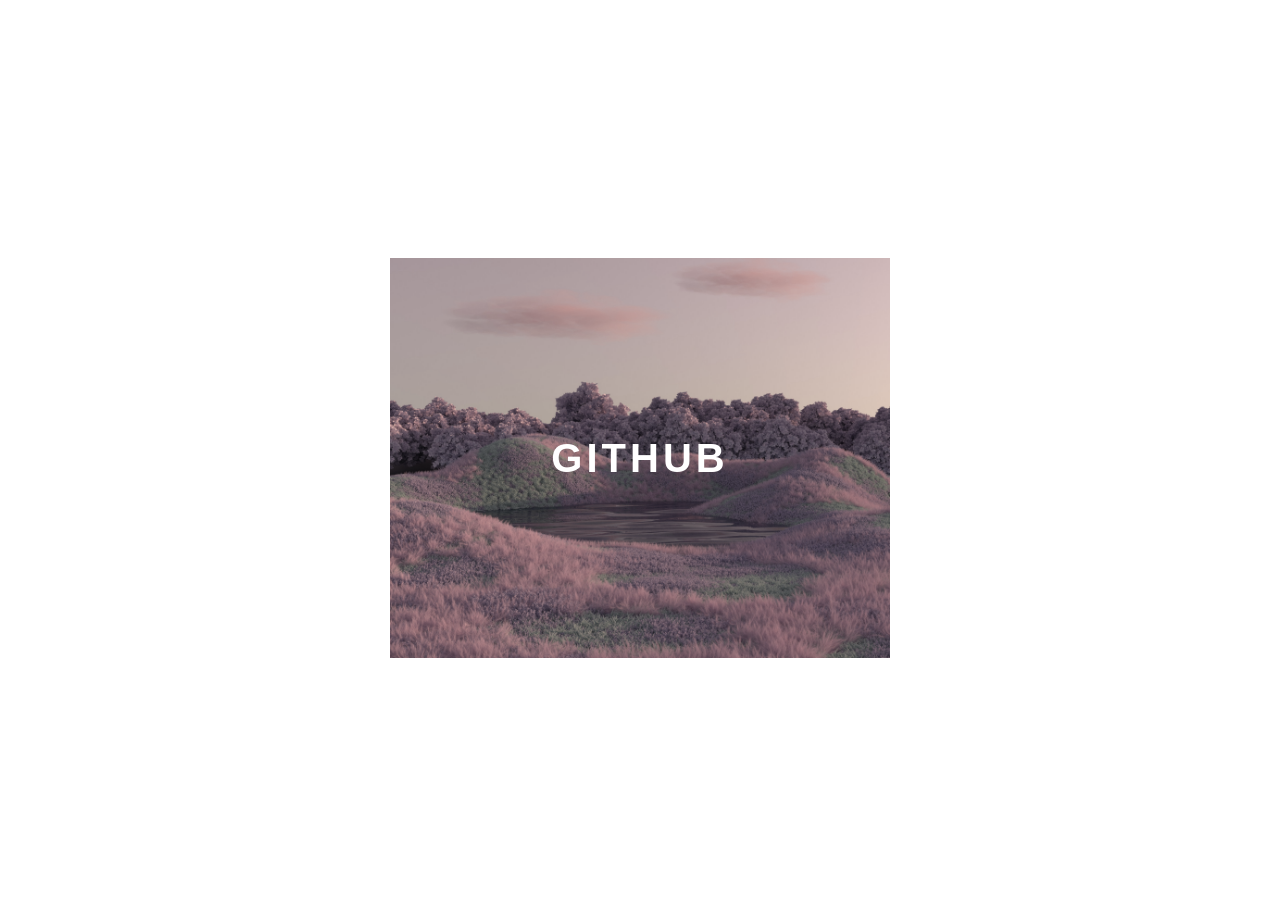
<file: Desenvolvendo um menu hamburguer e morphing menu com CSS/index.html>
<!DOCTYPE html>
<html lang="pt-br">
<head>
    <meta charset="UTF-8">
    <meta http-equiv="X-UA-Compatible" content="IE=edge">
    <meta name="viewport" content="width=device-width, initial-scale=1.0">
    <title>Document</title>
    <link rel="stylesheet" href="style.css">
</head>
<body>
    <div class="container">
          <div class="card">
              <div class="card-wrapper">
                <h2>Github</h2>
                <p>Veja meus projetos</p>
            </div>
          </div>
    </div>
</body>
</html>
</file>
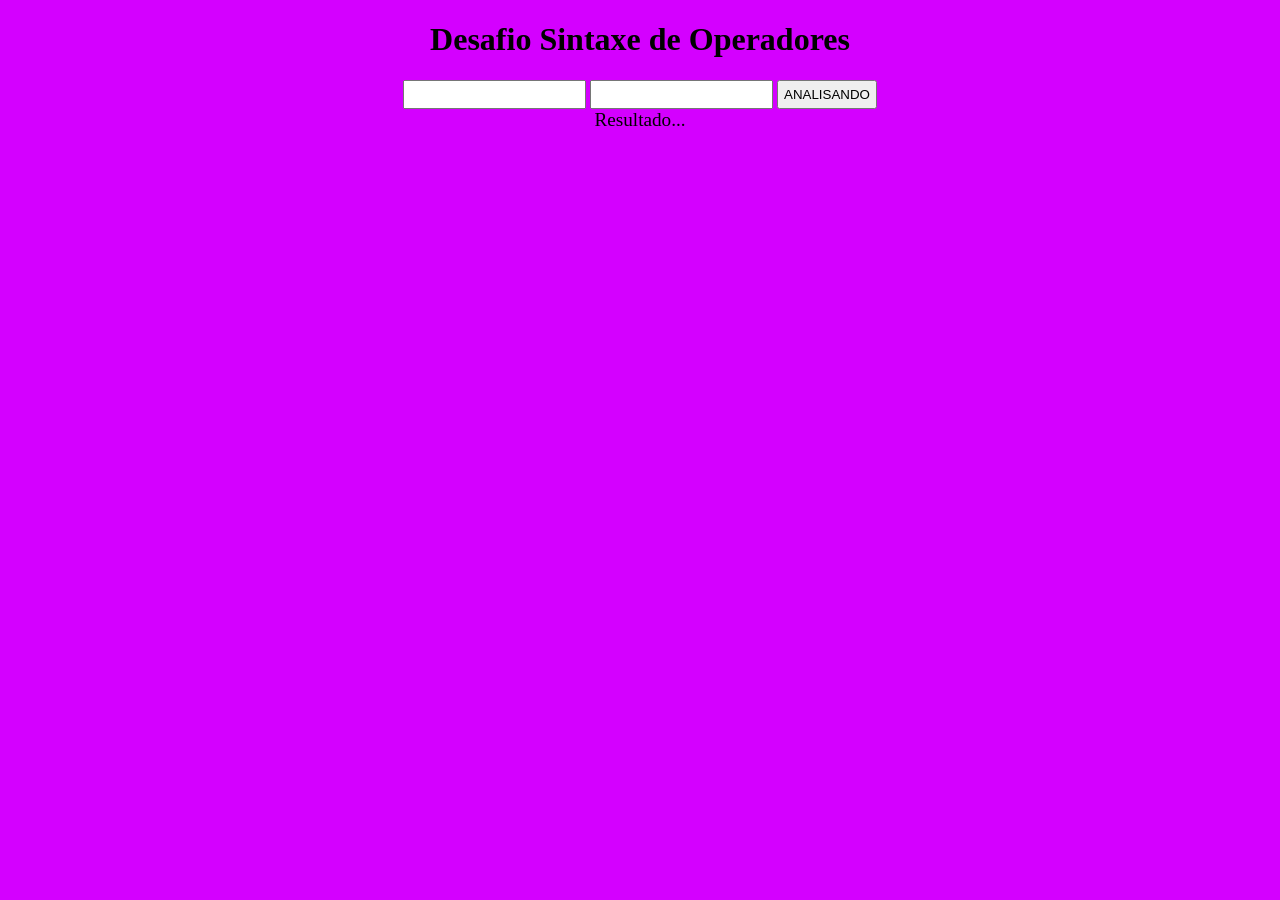
<file: sintaxe de operadores/index.html>
<!DOCTYPE html>
<html lang="pt-br">
<head>
    <meta charset="UTF-8">
    <meta http-equiv="X-UA-Compatible" content="IE=edge">
    <meta name="viewport" content="width=device-width, initial-scale=1.0">
    <title>Document</title>
    <link rel="stylesheet" href="style.css">
</head>
<body>
    <div>
        <h1>Desafio Sintaxe de Operadores</h1>
        <input type="number" name="txt1" id="txt1">
        <input type="number" name="txt2" id="txt2">
        <input type="button" value="ANALISANDO" onclick="testar()">
        
    </div> 
    <div id="res" style="font-size:larger">
        Resultado...
    </div>
    <script src="script.js"></script>
</body>
</html>
</file>
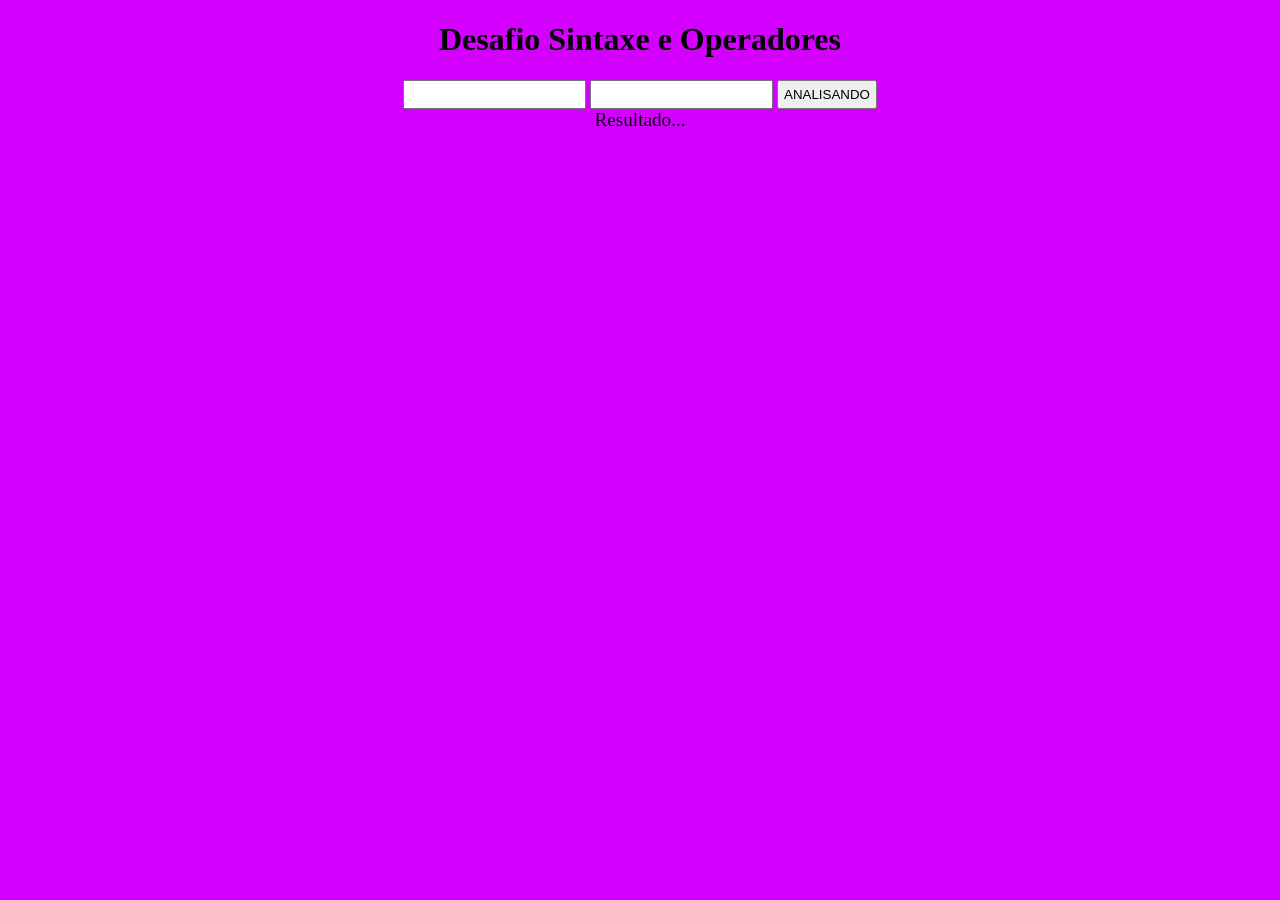
<file: sintaxe e operadores/index.html>
<!DOCTYPE html>
<html lang="pt-br">
<head>
    <meta charset="UTF-8">
    <meta http-equiv="X-UA-Compatible" content="IE=edge">
    <meta name="viewport" content="width=device-width, initial-scale=1.0">
    <title>Document</title>
    <link rel="stylesheet" href="style.css">
</head>
<body>
    <div>
        <h1>Desafio Sintaxe e Operadores</h1>
        <input type="number" name="txt1" id="txt1">
        <input type="number" name="txt2" id="txt2">
        <input type="button" value="ANALISANDO" onclick="testar()">
        
    </div> 
    <div id="res" style="font-size:larger">
        Resultado...
    </div>
    <script src="script.js"></script>
</body>
</html>
</file>
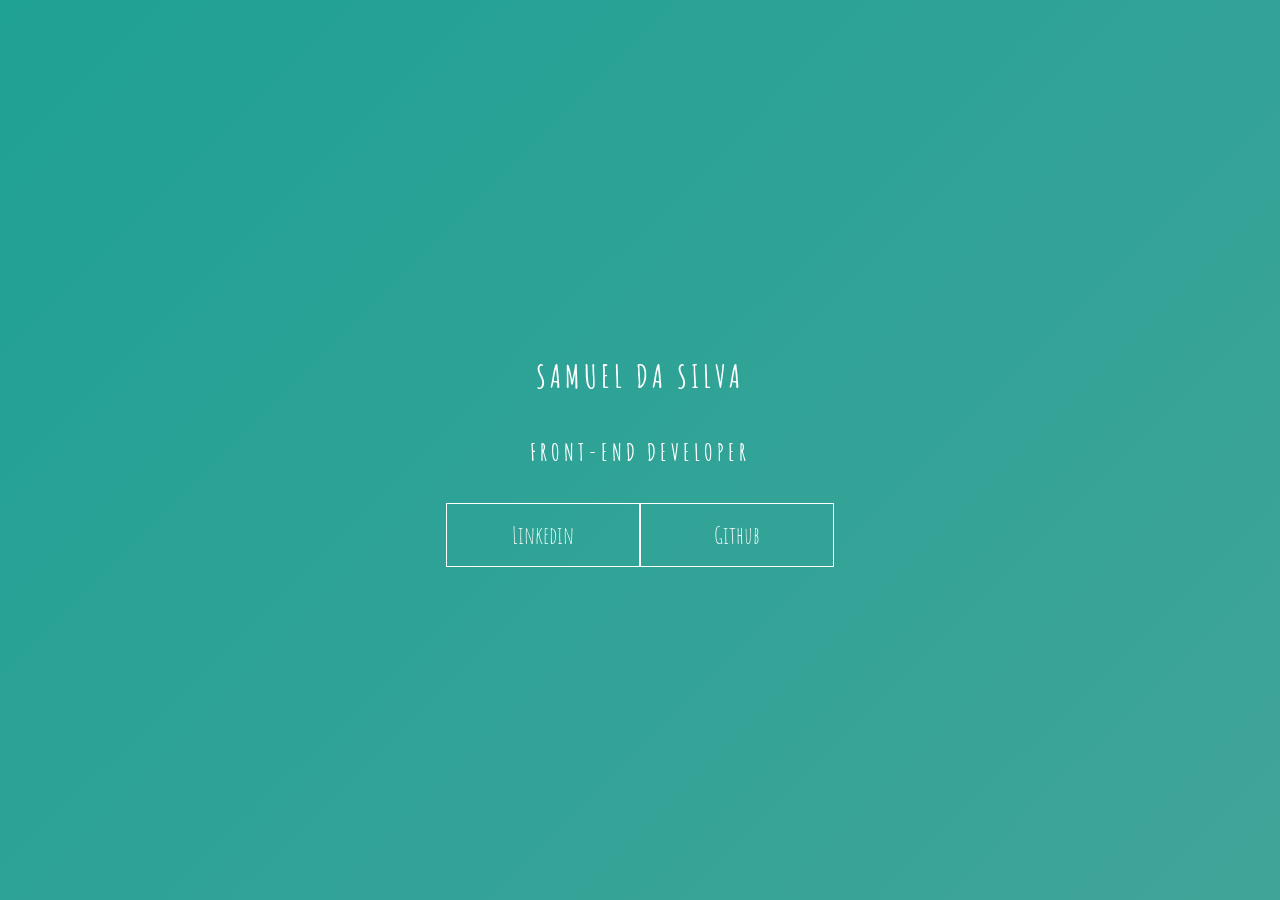
<file: Desenvolvendo um menu hamburguer e morphing menu com CSS/frames/index.html>
<!DOCTYPE html>
<html lang="pt-br">
<head>
    <meta charset="UTF-8">
    <meta http-equiv="X-UA-Compatible" content="IE=edge">
    <meta name="viewport" content="width=device-width, initial-scale=1.0">
    <title>Document</title>
    <link rel="stylesheet" href="style.css">
</head>
<body>
    <main class="wrapper">
        <h1>SAMUEL DA SILVA</h1>
        <h2>FRONT-END DEVELOPER</h2>
        <div class="social-media">
            <a href="https://www.linkedin.com/in/samuel-da-silva-oliveira-222209233/" target="_blank">Linkedin</a>
            <a href="https://github.com/Samuelsos007?tab=repositories" target="_blank">Github</a>
        </div>
    </main>
</body>
</html>
</file>
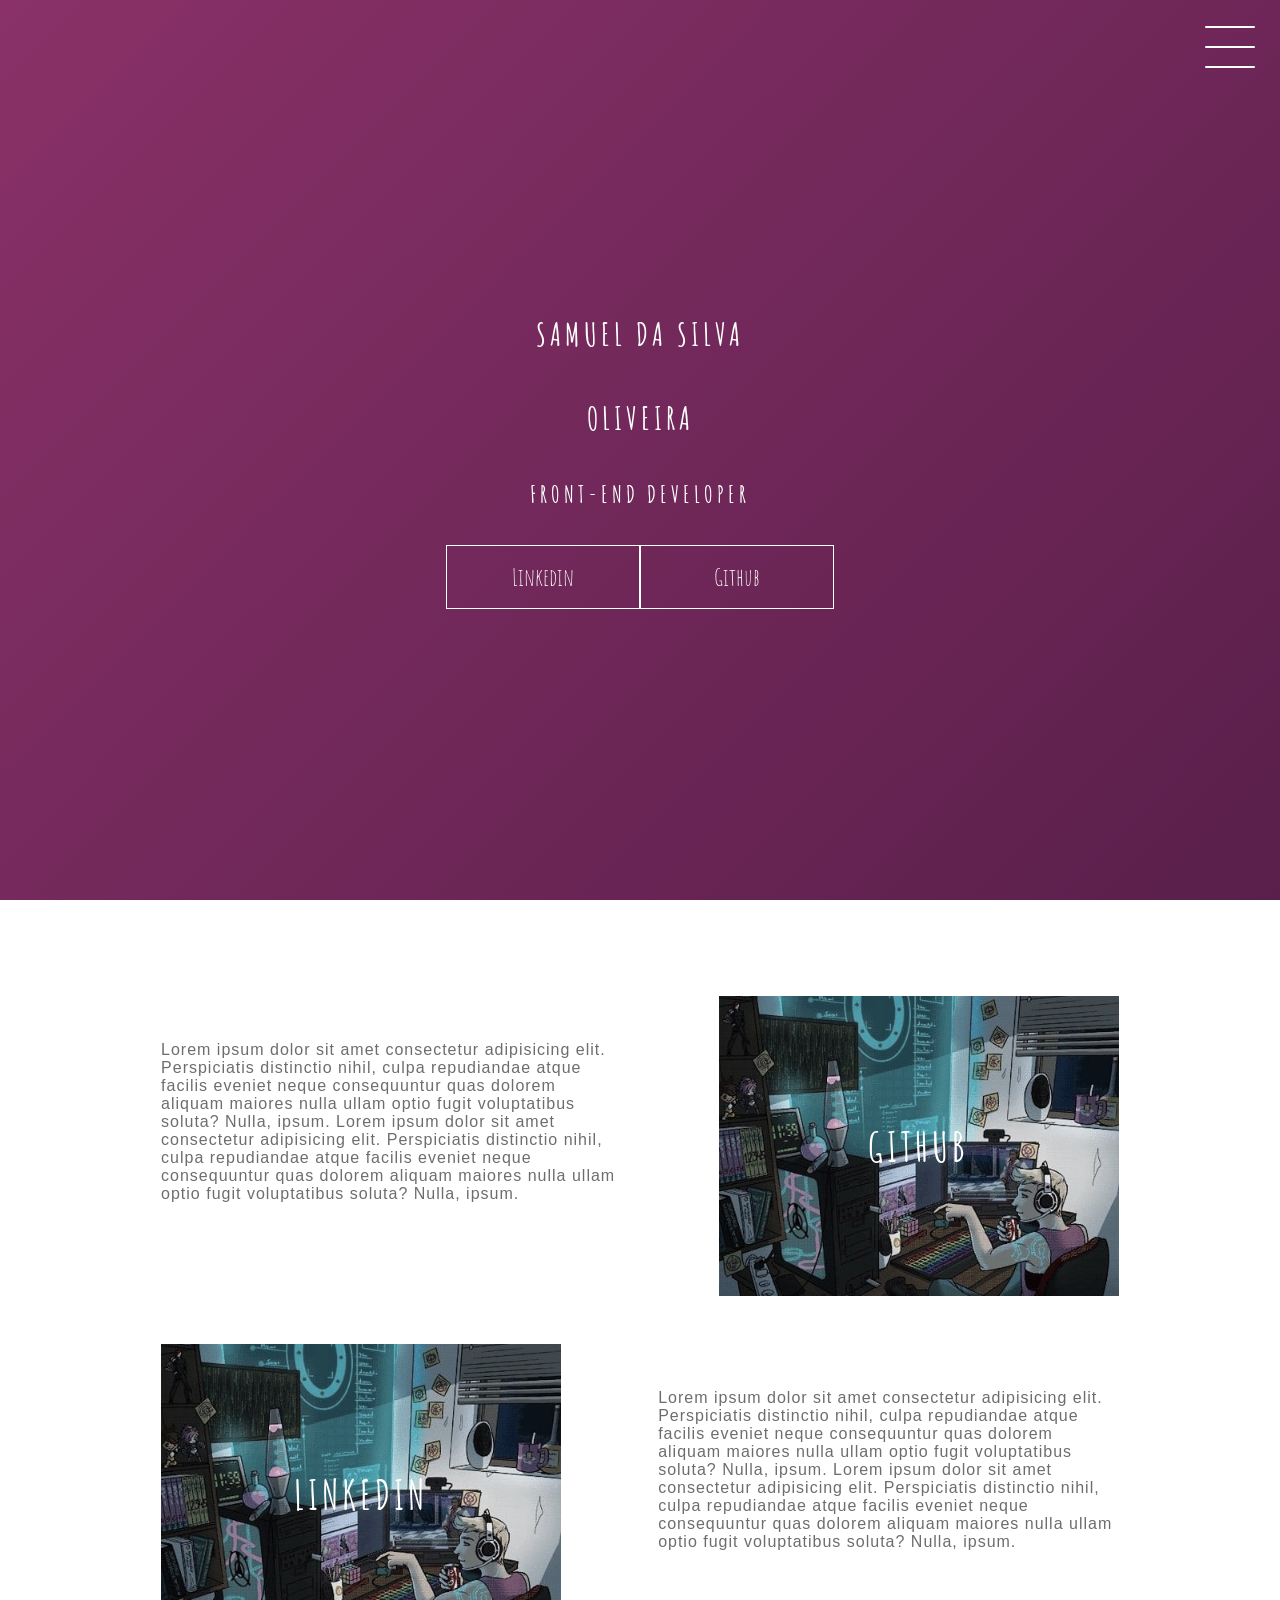
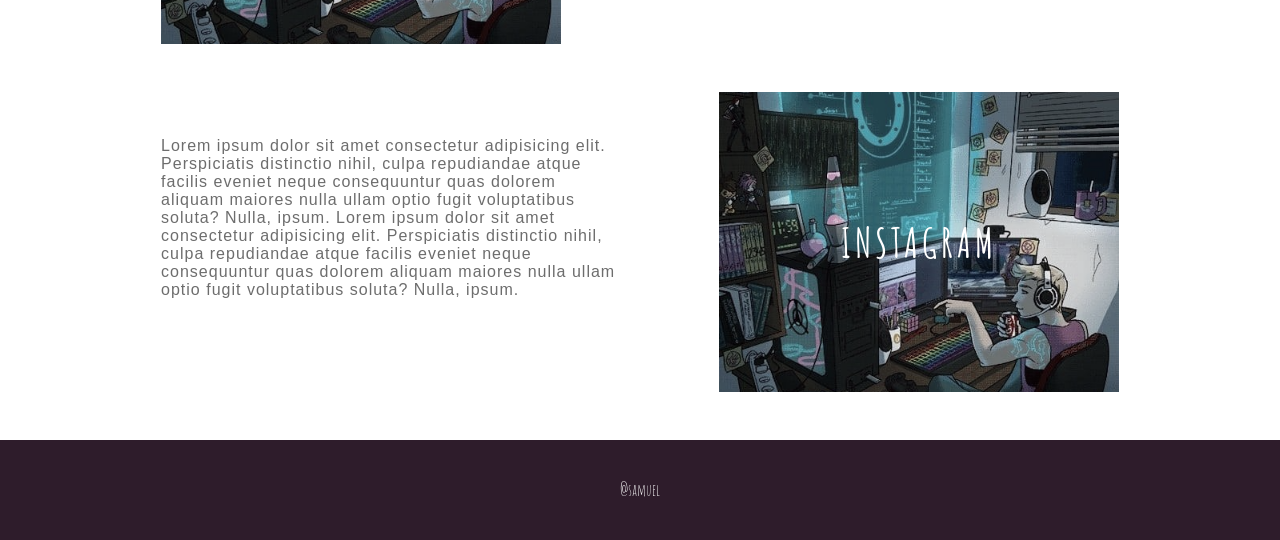
<file: Desenvolvendo um menu hamburguer e morphing menu com CSS/projeto final/index.html>
<!DOCTYPE html>
<html lang="en">
<head>
    <meta charset="UTF-8">
    <meta name="viewport" content="width=device-width, initial-scale=1.0">
    <link rel="stylesheet" href="style.css">
    <title>Document</title>
</head>
<body>
    <header class="header-wrapper">
        <div class="header">
            <div class="checkbox-container">
                <div class="checkbox-wrapper">
                    <input type="checkbox" id="toggle">
                    <label class="checkbox" for="toggle">
                        <div class="trace"></div>
                        <div class="trace"></div>
                        <div class="trace"></div>
                    </label>
                    <div class="menu"></div>
                    <nav class="menu-items">
                        <ul>
                            <li>
                                <a href="">Home</a>
                            </li>
                            <li>
                                <a href="">Sobre</a>
                            </li>
                            <li>
                                <a href="">Projetos</a>
                            </li>
                        </ul>
                    </nav>
                </div>
            </div>
        </div>
        <h1>Samuel da Silva </h1>
        <h1>Oliveira</h1>
        <h2>Front-end Developer</h2>
        <div class="social-media">
            <a href="https://www.linkedin.com/in/samuel-da-silva-oliveira-222209233/" target="_blank">Linkedin</a>
            <a href="https://github.com/Samuelsos007" target="_blank">Github</a>
        </div>
    </header>
    <div class="container">
        <div class="card-container">
            <div class="card-text">Lorem ipsum dolor sit amet consectetur adipisicing elit. Perspiciatis distinctio nihil, culpa repudiandae atque facilis eveniet neque
             consequuntur quas dolorem aliquam maiores nulla ullam optio fugit voluptatibus soluta? Nulla, ipsum.
             Lorem ipsum dolor sit amet consectetur adipisicing elit. Perspiciatis distinctio nihil, culpa repudiandae atque facilis eveniet neque
             consequuntur quas dolorem aliquam maiores nulla ullam optio fugit voluptatibus soluta? Nulla, ipsum.
            </div>
            <div class="card">
                <div class="card-wrapper">
                    <h2>Github</h2>
                    <p>Veja meus projetos!</p>
                </div>
            </div>
        </div>

        <div class="card-container">
            <div class="card">
                <div class="card-wrapper">
                    <h2>Linkedin</h2>
                    <p>Vem ver minha carreira profissional!</p>
                </div>
            </div>
            <div class="card-text">Lorem ipsum dolor sit amet consectetur adipisicing elit. Perspiciatis distinctio nihil, culpa repudiandae atque facilis eveniet neque
             consequuntur quas dolorem aliquam maiores nulla ullam optio fugit voluptatibus soluta? Nulla, ipsum.
             Lorem ipsum dolor sit amet consectetur adipisicing elit. Perspiciatis distinctio nihil, culpa repudiandae atque facilis eveniet neque
             consequuntur quas dolorem aliquam maiores nulla ullam optio fugit voluptatibus soluta? Nulla, ipsum.
            </div>
        </div>
        
        <div class="card-container">
            <div class="card-text">Lorem ipsum dolor sit amet consectetur adipisicing elit. Perspiciatis distinctio nihil, culpa repudiandae atque facilis eveniet neque
             consequuntur quas dolorem aliquam maiores nulla ullam optio fugit voluptatibus soluta? Nulla, ipsum.
             Lorem ipsum dolor sit amet consectetur adipisicing elit. Perspiciatis distinctio nihil, culpa repudiandae atque facilis eveniet neque
             consequuntur quas dolorem aliquam maiores nulla ullam optio fugit voluptatibus soluta? Nulla, ipsum.
            </div>
            <div class="card">
                <div class="card-wrapper">
                    <h2>Instagram</h2>
                    <p>Ou mais do meu dia-a-dia ;)</p>
                </div>
            </div>
        </div>
    </div>
    <footer class="footer">
        @samuel
    </footer>
</body>
</html>
</file>
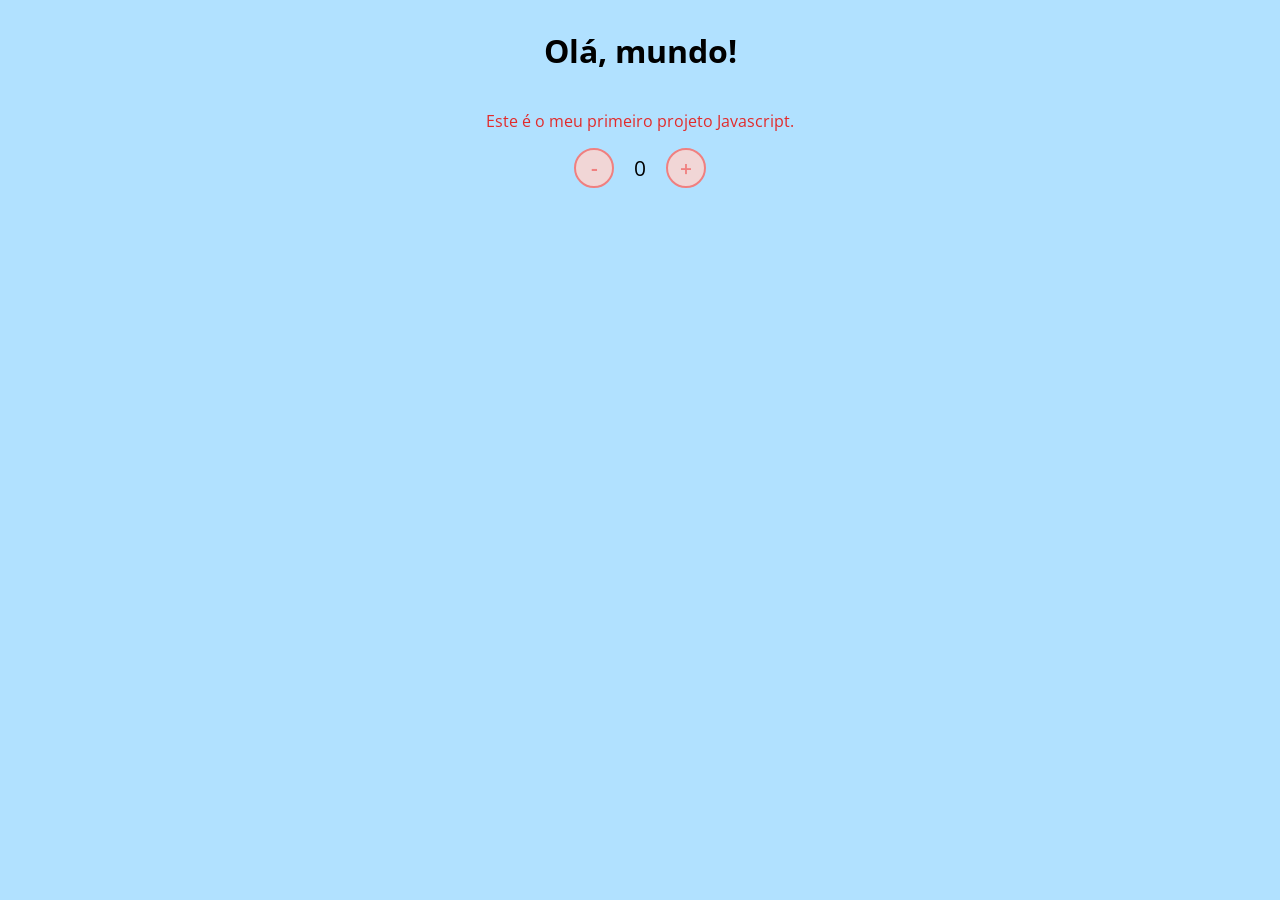
<file: introdução a javascript/contador de 1 a 10/index.html>
<!DOCTYPE html>
<html lang="en">
<head>
    <meta charset="UTF-8">
    <meta name="viewport" content="width=device-width, initial-scale=1.0">
    <link rel="stylesheet" href="index.css" />
    <title>Contador</title>
</head>
<body>
    <h1>Olá, mundo!</h1>
    <p>Este é o meu primeiro projeto Javascript.</p>
    <div id="counter">
        <button name="subtrair" onclick="decrement()">-</button>
        <span id="currentNumber">0</span>
        <button name="adicionar" onclick="increment()">+</button>
    </div>
    <script src="index.js"></script>
</body>
</html>
</file>
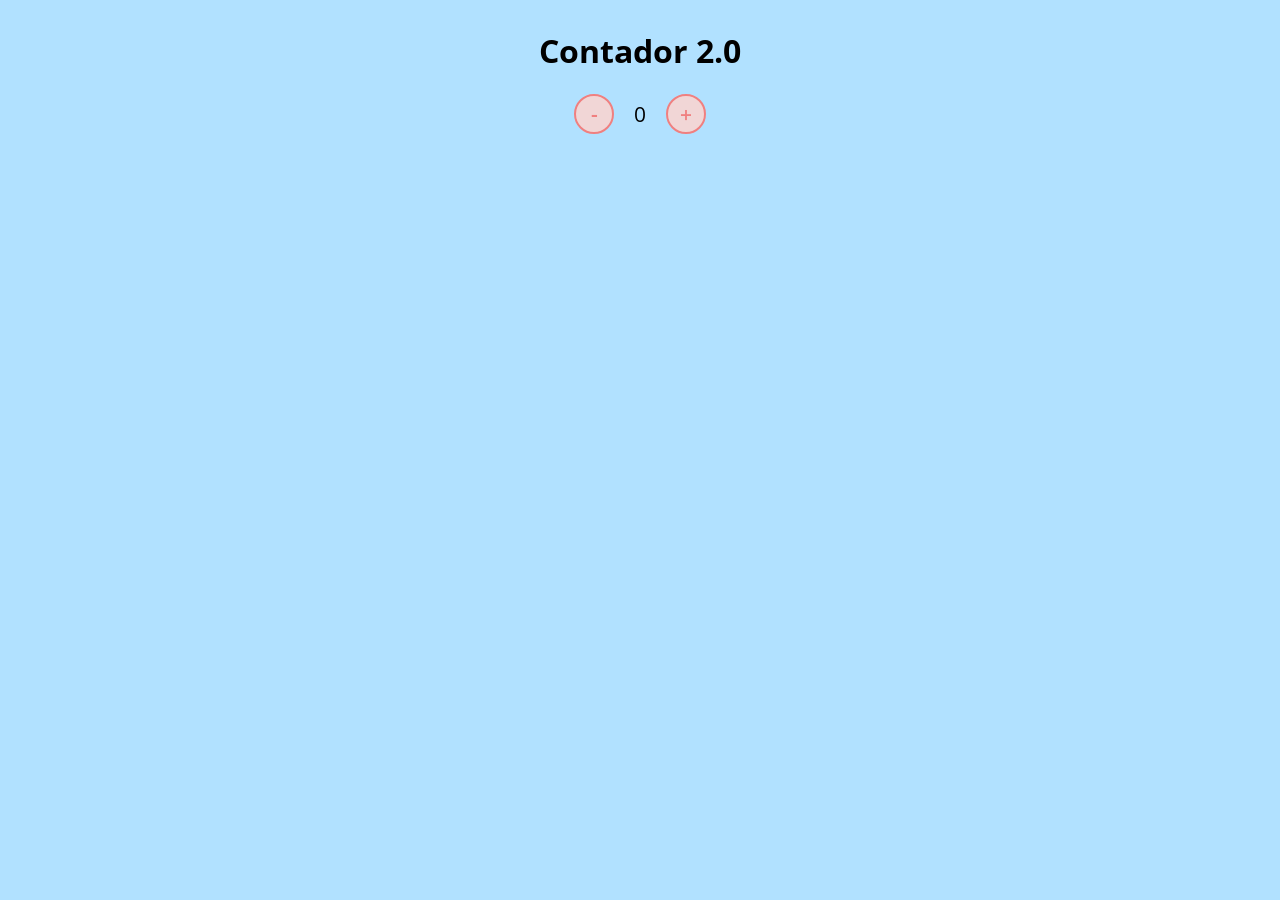
<file: introdução a javascript/contador de 2.0/index.html>
<!DOCTYPE html>
<html lang="en">
<head>
    <meta charset="UTF-8">
    <meta name="viewport" content="width=device-width, initial-scale=1.0">
    <link rel="stylesheet" href="index.css" />
    <title>Contador</title>
</head>
<body>
    <h1>Contador 2.0</h1>
    <div id="counter">
        <button name="subtrair" onclick="decrement()">-</button>
        <span id="currentNumber">0</span>
        <button name="adicionar" onclick="increment()">+</button>
    </div>
    <script src="index.js"></script>
</body>
</html>
</file>
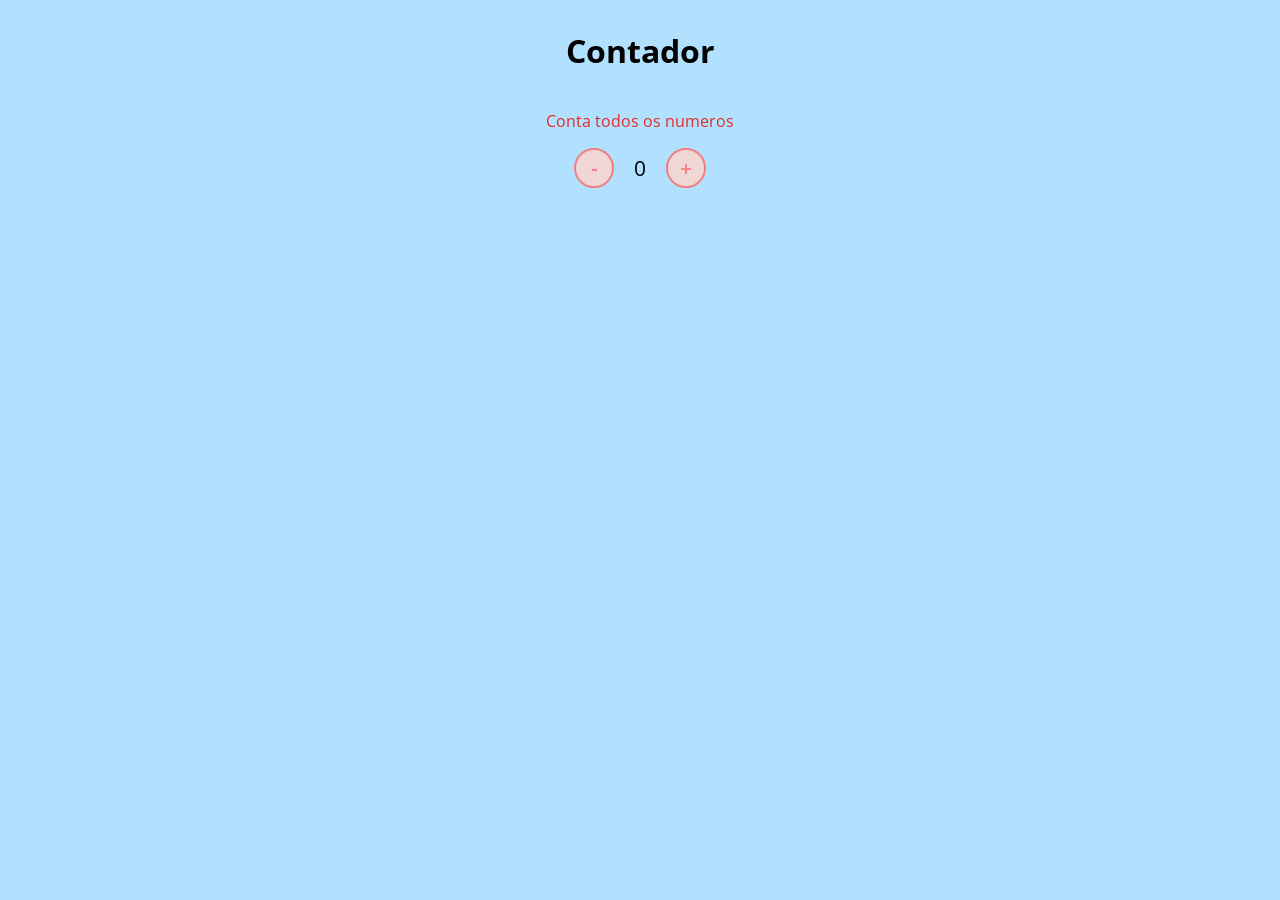
<file: introdução a javascript/contador de todos os numeros/index.html>
<!DOCTYPE html>
<html lang="en">
<head>
    <meta charset="UTF-8">
    <meta name="viewport" content="width=device-width, initial-scale=1.0">
    <link rel="stylesheet" href="index.css" />
    <title>Contador</title>
</head>
<body>
    <h1>Contador</h1>
    <p>Conta todos os numeros</p>
    <div id="counter">
        <button name="subtrair" onclick="decrement()">-</button>
        <span id="currentNumber">0</span>
        <button name="adicionar" onclick="increment()">+</button>
    </div>
    <script src="index.js"></script>
</body>
</html>
</file>
<file: Desenvolvendo um menu hamburguer e morphing menu com CSS/style.css>
body{
    font-family: sans-serif;
}

.container{
    width: 100%;
    height: 100vh;
    display: flex;
    justify-content: center;
    align-items: center;
}

.card{
    height: 400px;
    width: 500px;
    background-image: url('./pexels-mo-11592804.jpg');
    background-position: center;
    background-repeat: no-repeat;
    background-size: cover;
    display: flex;
    justify-content: center;
    align-items: center;
    filter: grayscale(0.5);
    color: white;
    cursor: pointer;
    transition: 0.3s;
}

.card-wrapper {
    text-align: center;
    display: flex;
    flex-direction: column;
    justify-content: center;
    align-items: center;
    position: relative;
}

.card-wrapper::before{
    content: ' ';
    position: absolute;
    height: 100px;
    width: 100px;
    display: block;
    border: 1px solid white;
    opacity: 0;
    transition: 0.3s;
}

.card-wrapper h2 {
    font-size: 40px;
    text-transform: uppercase;
    letter-spacing: 4px;
    margin:0;
    transition: 0.3s;
}

.card-wrapper p {
    font-size: 0px;
    visibility: hidden;
    opacity: 0;
    font-weight: bold;
    text-transform: uppercase;
    transition: 0.3s;
}

.card:hover {
    filter: unset;
}

.card:hover > .card-wrapper::before{
    height: 300px;
    width: 400px;
    opacity: 1;
}

.card:hover > .card-wrapper p{
    opacity: 1;
    visibility: visible;
    font-size: 14px;
}
</file>
<file: sintaxe de operadores/style.css>
body{
    background-color: rgb(212, 0, 255);
}
div{
    text-align: center;
}
input{
    padding: 5px;
}
</file>
<file: sintaxe e operadores/style.css>
body{
    background-color: rgb(212, 0, 255);
}
div{
    text-align: center;
}
input{
    padding: 5px;
}
</file>
<file: Desenvolvendo um menu hamburguer e morphing menu com CSS/frames/style.css>
@import url('https://fonts.googleapis.com/css2?family=Amatic+SC&display=swap');

body {
    margin: 0;
    padding: 0;
    color: white;
    font-family: 'amatic sc', sans-serif;
}

.wrapper {
    height: 100vh;
    width: 100vw;
    background: linear-gradient(-45deg, #5e0878, #085078, #4ca59b, #1fa194);
    background-size: 400% 400%;
    display: flex;
    flex-direction: column;
    justify-content: center;
    align-items: center;
    animation: backgroundTransition 8s ease-in-out infinite;
}

h1 {
    text-transform: uppercase;
    letter-spacing: 4px;
}

h2{
    text-transform: uppercase;
    letter-spacing: 4px;
}

.social-media{
    margin-top: 1rem;
    display: flex;
}

a{
    text-decoration: none;
    color: white;
    font-size: 24px;
    padding: 1rem 4rem;
    border: 1px solid white;
    min-width: 4rem;
    display: flex;
    justify-content: center;
    align-items: center;
    transition: .5s cubic-bezier(0.55, 0.025, 0.675, 0.97);
}

A:hover{
    color: #085078;
    background-color: white;
}

@keyframes backgroundTransition{
    0% {
        background-position:  0% 80%;
    }
    50% {
        background-position: 80% 100%;
    }
    100% {
        background-position: 0% 90%;
    }
}
</file>
<file: Desenvolvendo um menu hamburguer e morphing menu com CSS/projeto final/style.css>
@import url('https://fonts.googleapis.com/css2?family=Amatic+SC&display=swap');

body {
    margin: 0;
    padding: 0;
    color: #ffffff;
    font-family: 'amatic sc', sans-serif;
}

/* HEADER */

.header-wrapper {
    height: 100vh;
    width: 100vw;
    background: linear-gradient(-45deg, #050404, #2E1C2B, #4A1942, #893168);
    background-size: 400% 400%;
    display: flex;
    flex-direction: column;
    justify-content: center;
    align-items: center;
    animation: backgroundTransition 8s ease-in-out infinite;
    position: relative;
}

h1 {
    text-transform: uppercase;
    letter-spacing: 4px;
}

h2 {
    text-transform: uppercase;
    letter-spacing: 4px;
}

.social-media {
    margin-top: 1rem;
    display: flex;
}

.social-media a {
    text-decoration: none;
    color: #ffffff;
    font-size: 24px;
    padding: 1rem 4rem;
    border: 1px solid #ffffff;
    min-width: 4rem;
    display: flex;
    justify-content: center;
    align-items: center;
    transition: .5s cubic-bezier(0.55, 0.025, 0.675, 0.97);
}

a:hover {
    color: #2E1C2B;
    background-color: #ffffff;
}

@keyframes backgroundTransition {
    0% {
        background-position:  0% 80%;
    }
    50% {
        background-position: 80% 100%;
    }
    100% {
        background-position: 0% 90%;
    }
}

/* MENU HAMBURGUER */

.checkbox-container {
    display: flex;
    justify-content: center;
    align-items: center;
}

.checkbox {
    height: 100px;
    width: 100px;
    position: absolute;
    top: 0;
    right: 0;
    display: flex;
    justify-content: center;
    cursor: pointer;
    z-index: 9999;
    transition: 400ms ease-in-out 0s;
}

.checkbox .trace {
    width: 50px;
    height: 2px;
    background-color: white;
    position: absolute;
    border-radius: 4px;
    transition: 0.5s ease-in-out;
}

.checkbox .trace:nth-child(1) {
    top: 26px;
    transform: rotate(0);
}

.checkbox .trace:nth-child(2) {
    top: 46px;
    transform: rotate(0);
}

.checkbox .trace:nth-child(3) {
    top: 66px;
    transform: rotate(0);
}

#toggle {
    display: none;
}

/* MENU */

.menu {
    position: absolute;
    top: 28px;
    right: 30px;
    background: transparent;
    height: 40px;
    width: 40px;
    border-radius: 50%;
    box-shadow: 0px 0px 0px 0px white;
    z-index: -1;
    transition: 400ms ease-in-out 0s;
}

.menu-items {
    position: fixed;
    top: 0;
    left: 0;
    width: 100%;
    height: 100vh;
    display: flex;
    justify-content: center;
    align-items: center;
    z-index: 2;
    opacity: 0;
    visibility: hidden;
    transition: 400ms ease-in-out 0s;
}

.menu-items ul {
    list-style-type: none;
}

.menu-items ul li a{
    margin: 10px 0;
    color: #2E1C2B;
    text-decoration: none;
    text-transform: uppercase;
    letter-spacing: 4px;
    font-size: 40px;
}

/* ANIMAÇÃO DO MENU */

#toggle:checked + .checkbox .trace:nth-child(1) {
    transform: rotate(45deg);
    background-color: #2E1C2B;
    top: 47px;
}

#toggle:checked + .checkbox .trace:nth-child(2) {
    transform:  translateX(-100px);
    width: 30px;
    visibility: hidden;
    opacity: 0;
}

#toggle:checked + .checkbox .trace:nth-child(3) {
    transform: rotate(-45deg);
    background-color: #2E1C2B;
    top: 48px;
}

#toggle:checked + .checkbox {
    background-color: white;
}

#toggle:checked ~ .menu{
    box-shadow: 0px 0px 0px 100vmax white;
    z-index: 1;
}

#toggle:checked ~ .menu-items{
    visibility: visible;
    opacity: 1;
}

/* CARDS */

.container {
    width: 100%;
    height: auto;
    display: flex;
    flex-direction: column;
    justify-content: space-evenly;
    align-items: center;
    margin: 3rem 0;
}

.card-container {
    display: flex;
    align-items: center;
    justify-content: space-evenly;
    width: 90%;
}

.card {
    height: 300px;
    width: 400px;
    margin: 3rem 0 0 0;
    background-image: url('./room.jpg');
    background-position: center;
    background-repeat: no-repeat;
    background-size: cover;
    display: flex;
    justify-content: center;
    align-items: center;
    filter: grayscale(0.5);
    color: white;
    cursor: pointer;
    transition: 0.3s;
}

.card-text {
    width: 40%;
    font-family: sans-serif;
    letter-spacing: 1px;
    color: rgb(109, 109, 109);
}

.card-wrapper {
    text-align: center;
    display: flex;
    flex-direction: column;
    justify-content: center;
    align-items: center;
    position: relative;
}

.card-wrapper::before {
    content: '';
    position: absolute;
    height: 100px;
    width: 100px;
    display: block;
    border: 1px solid white;
    opacity: 0;
    transition: 0.3s;
}

.card-wrapper h2 {
    font-size: 40px;
    text-transform: uppercase;
    letter-spacing: 4px;
    margin: 0;
    transition: 0.3s;
}

.card-wrapper p {
    font-size: 0;
    visibility: hidden;
    opacity: 0;
    font-weight: bold;
    text-transform: uppercase;
    transition: 0.3s;
}

.card:hover {
    filter: unset;
}

.card:hover > .card-wrapper::before {
    height: 250px;
    width: 350px;
    opacity: 1;
}

.card:hover > .card-wrapper p {
    opacity: 1;
    visibility: visible;
    font-size: 14px;
}

/* FOOTER */

.footer {
    width: 100%;
    height: 100px;
    background-color: #2E1C2B;
    display: flex;
    justify-content: center;
    align-items: center;
}

@media (max-width: 800px) {
    .social-media {
        display: flex;
        flex-direction: column;
    }

    .container {
        margin-top: 0;
    }

    .card-container {
        flex-direction: column;
    }

    .container .card-container:nth-child(1),
    .container .card-container:nth-child(3) {
        flex-direction: column-reverse;
    }
    
    .card{
        height: 250px;
        width: 250px;
    }

    .card-text {
        width: 90%;
        margin-top: 2rem;
        text-align: center;
    }

    .card::before > .card-wrapper::before {
        height: 190px;
        width: 190px;
    }
}
</file>
<file: introdução a javascript/contador de 1 a 10/index.css>
@import url('https://fonts.googleapis.com/css2?family=Open+Sans:wght@300;600&display=swap');

* {
    font-family: 'Open Sans', sans-serif;
}

body {
    display: flex;
    align-items: center;
    justify-content: center;
    flex-direction: column;
    background-color: rgb(177, 225, 255);
}

button {
    height: 40px;
    width: 40px;
    border-radius: 50%;
    border: 2px solid lightcoral;
    background-color: rgb(241, 214, 214);
    color: lightcoral;
    font-size: 16pt;
    font-weight: 600;
    text-align: center;
}

#counter {
    display: flex;
}

#currentNumber {
    display: flex;
    align-items: center;
    margin: 0 20px;
    font-size: 16pt;
}
p{
    color: rgb(226, 43, 43);
}
</file>
<file: introdução a javascript/contador de 2.0/index.css>
@import url('https://fonts.googleapis.com/css2?family=Open+Sans:wght@300;600&display=swap');

* {
    font-family: 'Open Sans', sans-serif;
}

body {
    display: flex;
    align-items: center;
    justify-content: center;
    flex-direction: column;
    background-color: rgb(177, 225, 255);
}

button {
    height: 40px;
    width: 40px;
    border-radius: 50%;
    border: 2px solid lightcoral;
    background-color: rgb(241, 214, 214);
    color: lightcoral;
    font-size: 16pt;
    font-weight: 600;
    text-align: center;
}

#counter {
    display: flex;
}

#currentNumber {
    display: flex;
    align-items: center;
    margin: 0 20px;
    font-size: 16pt;
}
p{
    color: rgb(226, 43, 43);
}
</file>
<file: introdução a javascript/contador de todos os numeros/index.css>
@import url('https://fonts.googleapis.com/css2?family=Open+Sans:wght@300;600&display=swap');

* {
    font-family: 'Open Sans', sans-serif;
}

body {
    display: flex;
    align-items: center;
    justify-content: center;
    flex-direction: column;
    background-color: rgb(177, 225, 255);
}

button {
    height: 40px;
    width: 40px;
    border-radius: 50%;
    border: 2px solid lightcoral;
    background-color: rgb(241, 214, 214);
    color: lightcoral;
    font-size: 16pt;
    font-weight: 600;
    text-align: center;
}

#counter {
    display: flex;
}

#currentNumber {
    display: flex;
    align-items: center;
    margin: 0 20px;
    font-size: 16pt;
}
p{
    color: rgb(226, 43, 43);
}
</file>
